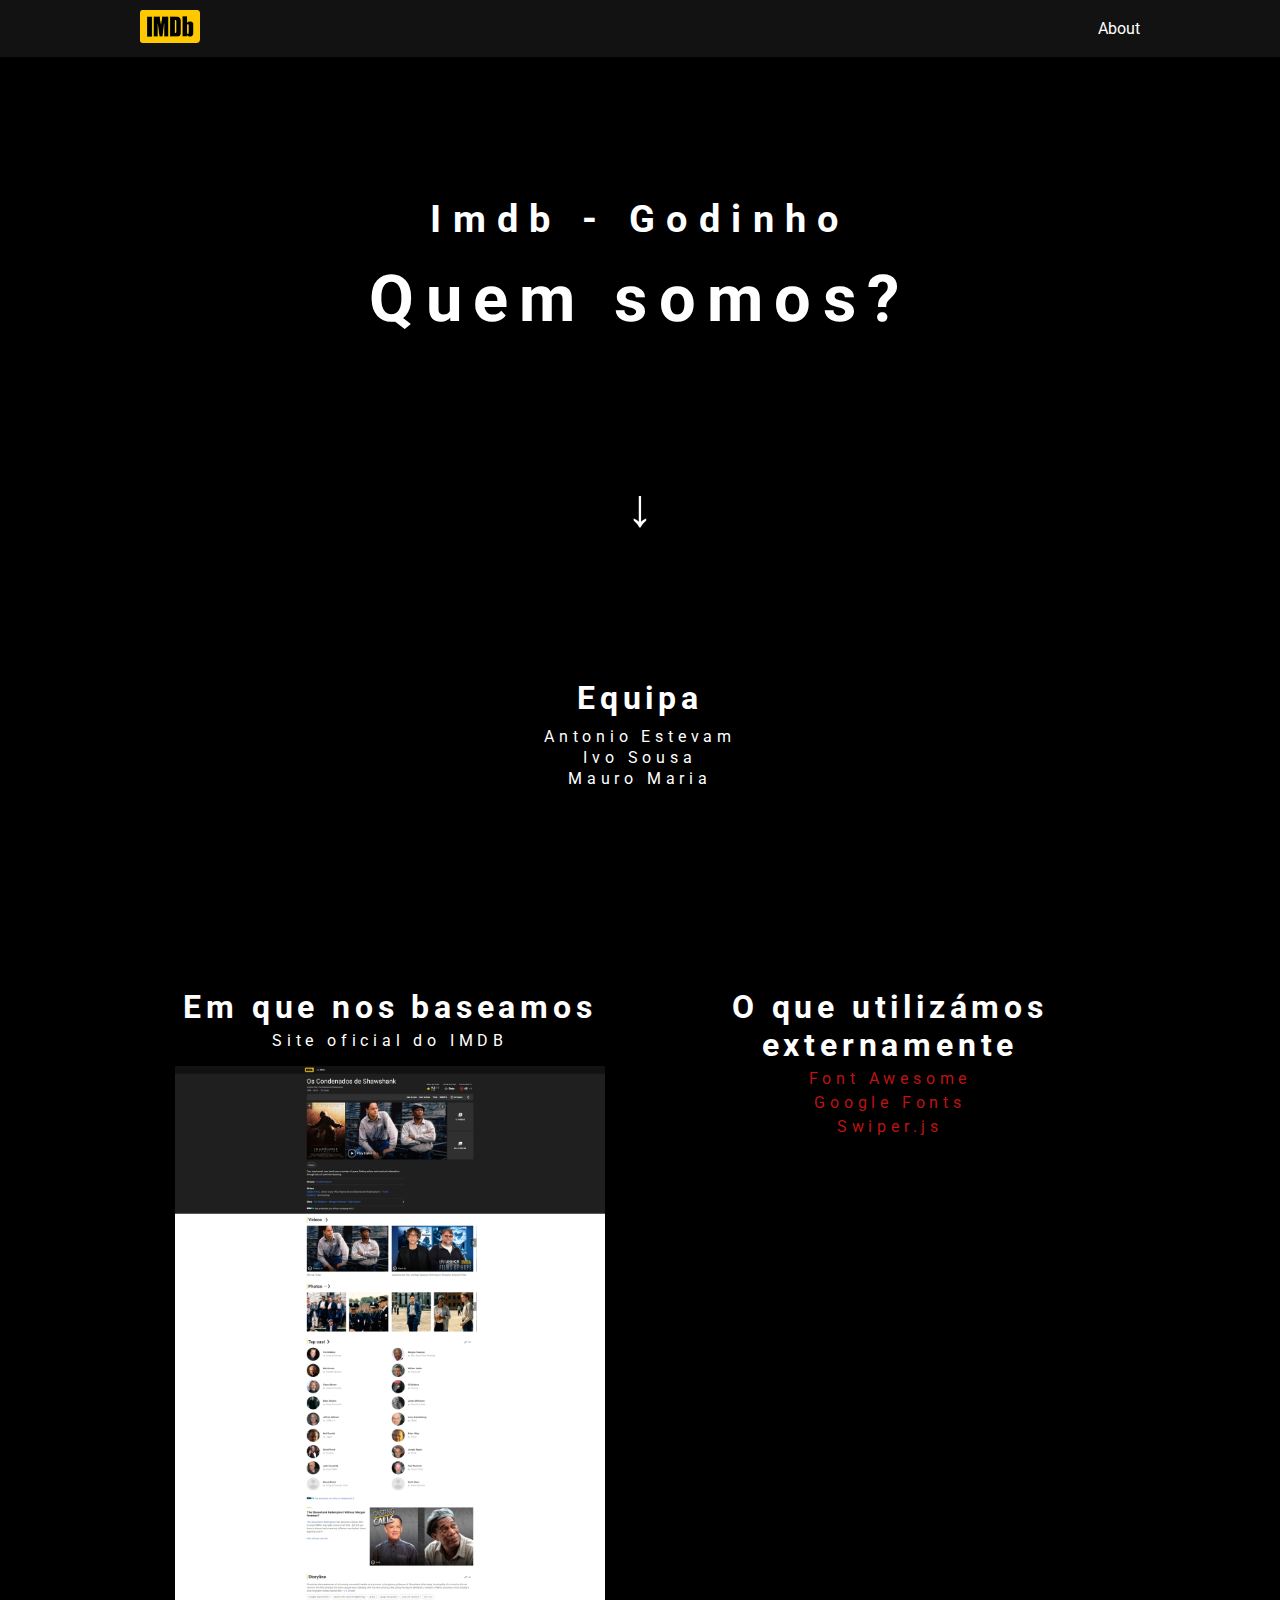
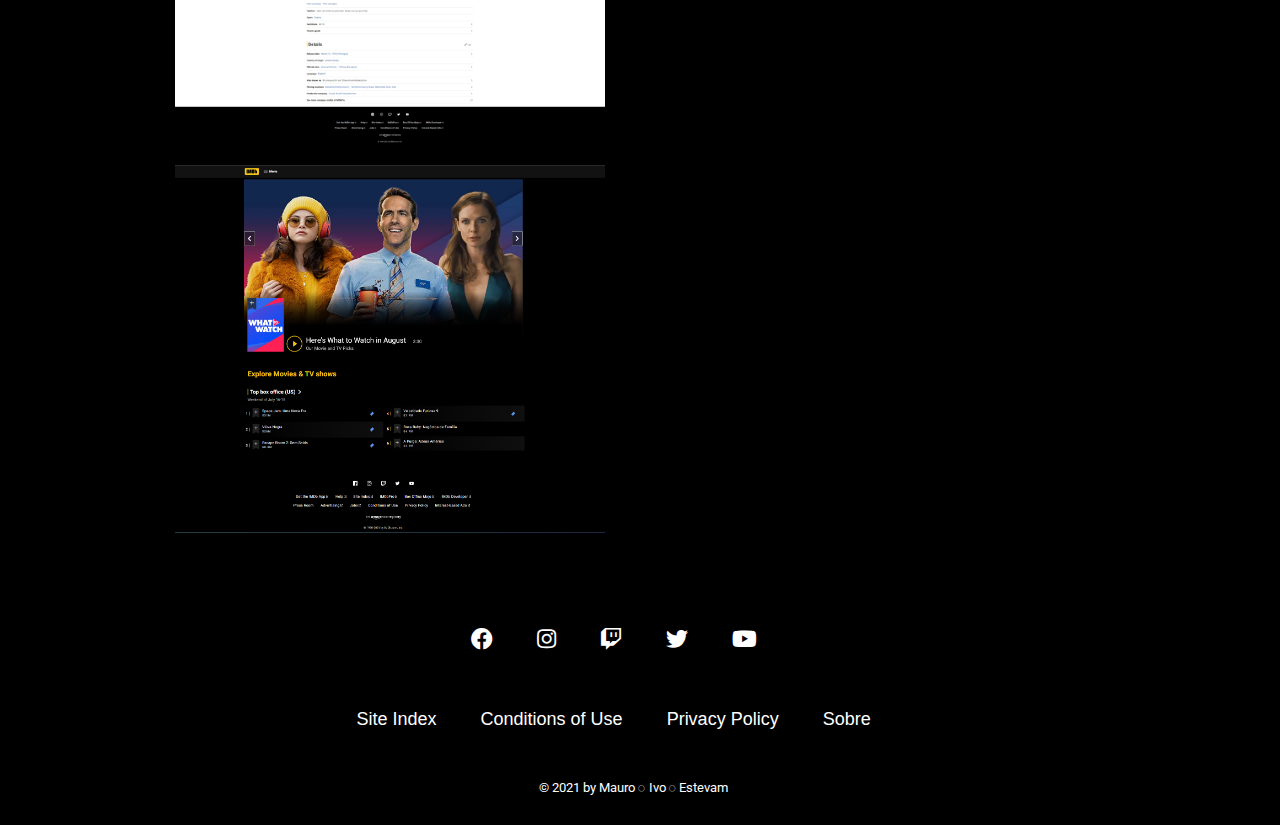
<file: about.html>
<!DOCTYPE html>
<html lang="en">

<head>
     <meta charset="UTF-8">
     <meta http-equiv="X-UA-Compatible" content="IE=edge">
     <meta name="viewport" content="width=device-width, initial-scale=1.0">
     <link rel="stylesheet" href="./src/css/styles.css">
     <link rel="stylesheet" href="https://use.fontawesome.com/releases/v5.1.0/css/all.css">
     <title>About</title>
</head>

<body data-theme="dark">
     <nav>
          <ul class="menu">
            <li class="logo"><a href="./index.html"><img class="imdbLogo" src="src/images/imdbLogo.png"></a></li>
            <li class="item"><a href="./about.html" style="color: white;">About</a></li>
          </ul>
        </nav>

     <section>
          <div class="wrapper">


               <div class="ab_fst">
                    <h1>Imdb - Godinho</h1>
                    <h2>Quem somos?</h1>
               </div>

               <div class="seta">
                    <a>&#8595;</a>
               </div>
          </div>
     </section>

     <section>
          <div class="wrapper">
               <div class="team">
                    <h1>Equipa</h1>
                    <p>Antonio Estevam</p>
                    <p>Ivo Sousa</p>
                    <p>Mauro Maria</p>
               </div>

               <div class="base">
                    <h1>Em que nos baseamos</h1>
                    <p>Site oficial do IMDB</p>

                    <div class="base_imagens">
                         <img src="./src/images/base1.png" alt="">
                         <img src="./src/images/base2.png" alt="">
                    </div>
               </div>

               <div class="utiliz">
                    <h1>O que utilizámos externamente</h1>
                    <a target="_blank" href="https://fontawesome.com/">
                         <p>Font Awesome</p>
                    </a>
                    <a target="_blank" href="https://fonts.google.com/">
                         <p>Google Fonts</p>
                    </a>
                    <a target="_blank" href="https://swiperjs.com/">
                         <p>Swiper.js</p>
                    </a>
               </div>
          </div>
     </section>

     <footer class="footer">
          <div class="inner_footer">

               <div class="footer_third1">
                    <a target="_blank" href="https://www.facebook.com/imdb"><i class="fab fa-facebook"></i></a>
                    <a target="_blank" href="https://www.instagram.com/imdb/"><i class="fab fa-instagram"></i></a>
                    <a target="_blank" href="https://www.twitch.tv/IMDb"><i class="fab fa-twitch"></i></a>
                    <a target="_blank" href="https://twitter.com/imdb"><i class="fab fa-twitter"></i></a>
                    <a target="_blank" href="https://www.youtube.com/imdb"><i class="fab fa-youtube"></i></a>
               </div>

               <div class="footer_third">
                    <a href="./Index.html">Site Index</a>
                    <a href="#">Conditions of Use</a>
                    <a href="#">Privacy Policy</a>
                    <a href="./about.html">Sobre</a>
               </div>

               <div class="footer_third2">
                    <p>© 2021 by Mauro ◌ Ivo ◌ Estevam</p>
               </div>
          </div>
     </footer>
</body>

</html>
</file>
<file: src/css/styles.css>
@import url('https://fonts.googleapis.com/css2?family=Roboto:wght@100;400&display=swap');

* {
    font-family: 'Roboto', sans-serif;
    margin: 0;
    padding: 0;
}

body[data-theme=dark] a, body[data-theme=dark] a:visited {
    color: white;
    text-decoration: none;
}

body[data-theme=light] a, body[data-theme=light] a:visited {
  color: black;
  text-decoration: none;
}

.wrapper {
    max-width: 1000px;
    margin: 0 auto;
    padding: 0 100px;
}


body[data-theme=dark]{
  background-color: black;
}
body[data-theme=dark] * {
  color:white
}


body[data-theme=light]{
  background-color: white;
}
body[data-theme=light] * {
  color:black
}


body[data-theme=dark] .ulHome li:nth-child(even) {
  background: linear-gradient(90deg, rgba(2,0,36,0) 10%, rgb(32, 32, 32) 100%);
}
body[data-theme=dark] .ulHome li:nth-child(even):hover{
  background: linear-gradient(90deg, rgba(2,0,36,0) 10%, rgb(17, 17, 17) 100%);
}

body[data-theme=light] .ulHome .li {
  border-color : rgb(145, 145, 145);
  border-bottom-style: solid;
  border-width: 1px;
}

.forceDark *{
  color: white!important;
}

/*Css da Navigation*/

nav {
  background: #121212;
}

nav a {
  color: white!important;
  text-decoration: none;
}

.menu {
  display: flex;
  list-style-type: none;
  max-width: 1000px;
  margin: 0 auto;
  padding: 10px 100px;
  justify-content: space-between;
  align-items: center;
}

.imdbLogo {
  width: 60px;
}



.homeSwiper{
  margin-top: 10px;
  padding-bottom: 30px !important;;
}

.homeSwiper .swiper-slide:hover .movieTitle{
  color: orange;
}

.homeSwiper .swiper-slide:hover{
  background-blend-mode:overlay;
}

.homeSwiper .swiper-button-next, .homeSwiper .swiper-button-prev {
  top:30%
}

.homeSwiper .swiper-slide{
  width: 100%;
  aspect-ratio: 16/9;
  background-size: cover;
  display: flex;
  align-items: flex-end;
}

.homeSwiper .swiper-content {
  display: flex;
  align-items: flex-end;
  padding: 0 10px;
  background: linear-gradient(180deg, rgba(0,0,0,0) 0%, rgb(10, 10, 10) 80%);
  width: 100%;
}

.homeSwiper .movieThumb{
  width: 200px;
  aspect-ratio: 1/1.5;
  margin-right: 15px;
  background-size: cover;
  background-position: center;
  border-radius: 5PX;
}

.homeSwiper .movieTitle{
  margin-bottom: 10px;
  font-size: 30px;
  color:white
}

/*Footer*/
.footer {
  bottom: 0;
  width: 99vw;
  display: block;
  overflow: hidden;
  padding: 96px 96px 30px 96px;
  box-sizing: border-box;
}
.inner_footer {
  max-width: 1000px;
    margin: 0 auto;
    padding: 0 100px;
}
.inner_footer .footer_third {
  text-align: center;
  height: 100%;
  display: block;
  margin-top: 15px;
}
.inner_footer .footer_third1 {
  text-align: center;
  height: 100%;
  display: block;
  margin-bottom: 56px;
  margin-top: -56px;
}
.inner_footer .footer_third1 a {
  font-family: Arial, Helvetica, sans-serif;
  font-size: 22px;
  width: 100%;
  padding-right: 40px;
}
.inner_footer .footer_third a {
  font-family: Arial, Helvetica, sans-serif;
  font-size: 18px;
  width: 100%;
  padding-right: 40px;
}
.footer_third2 {
  font-family: Arial, Helvetica, sans-serif;
  font-size: 13px;
  text-align: center;
  margin-top: 50px;
}

/*Removedor de style UL*/

ul {
  list-style-type: none;
}

/*Lista de filmes - Home*/
.ulHome {
  display: grid;
  grid-template-columns: 1fr 1fr;
  grid-template-rows: repeat(5,70px);
  grid-column-gap: 10px;
  grid-auto-flow: column;
  list-style: none;
  list-style-position: inside;
}
.ulHome .li {
  display: flex;
  align-items: center;
}
.ulHome .li:hover *{
  color:rgb(145, 145, 145)
}
.ulHome .moviePosition {
    border-color: orange;
    border-right-style: solid;
    border-right-width: 2px;
    padding-right: 5px;
    margin-right: 10px ;
}
.ulHome .movieThumb {
  width: 40px;
  aspect-ratio: 1 / 1.5;
  background-size: cover;
  background-position: center;
  margin-right: 10px;
}

/*About.html*/

.ab_fst {
  font-size: 19px;
  text-align: center;
  margin-top: 14%;
  letter-spacing: .6em;
  animation: move 2s ease-in;
}

.ab_fst h2 {
  font-size: 65px;
  margin-top: 2%;
}

@keyframes move {
  0% {
    transform: translate(-30%, 0);
    opacity: 0%;
  }
  50% {
    text-shadow: 0 25px 50px rgba(0, 0, 0, 0.75);
    opacity: 20%;
  }
}

.seta {
  font-size: 53px;
  text-align: center;
  margin-top: 14%;
  margin-bottom: 14%; 
}

.team {
  letter-spacing: .3em;
  text-align: center;
  margin-bottom: 20%;
}

.team h1 {
  margin-bottom: 1%;
}

.team p {
  margin-bottom: 0.2%;
}

.base {
  float: left;
  letter-spacing: .3em;
  text-align: center;
  width: 50%;
  margin-bottom: 5%;
}

.base h1 {
  margin-bottom: 1%;
}

.base p {
  margin-bottom: 0.2%;
}

.base_imagens img {
  margin-top: 3%;
  max-width: 430px;
}

.utiliz {
  float: right;
  letter-spacing: .3em;
  text-align: center;
  width: 50%;
}

.utiliz h1 {
  margin-bottom: 1%;
}
.utiliz p {
  margin-bottom: 1%;
  color: #bd1313;
}











.movie_header {
    padding-top: 50px;
    background-color: rgb(27, 27, 27);
    color:white;
}

.movie_header .topHeader {
    margin-bottom: 20px;
    display: flex;
    flex-direction: row;
    justify-content: space-between;
    align-items: center;

}
.movie_header .topHeader .title {
    font-size: 35px;
}

.movie_header .topHeader .underTitle {
    color:rgb(121, 121, 121);
    font-size: 15px;
}

.movie_header .topHeader .rating {
    font-size: 25px;
    font-weight: bold;
}

.movie_header_media {
    display: flex;
    margin-bottom: 20px;
}

.movie_header_media img {
    width: 25%;
    margin-right: 5px;
    border-radius: 7px;
}

.movie_header_media iframe {
    width: 60%;
    border-radius: 7px;
    margin-right: 5px;
}

.movie_header_media div {
    width: 15%;
    display: flex;
    flex-direction: column;
}

.movie_header_media div a{
    display: flex;
    flex-direction: column;
    padding: 15px;
    text-align: center;
    background-color: rgb(44, 44, 44);
    border-radius: 7px;
    color: white;
    height: -webkit-fill-available;
    padding: 50% 0;
}

.movie_header_media div a:visited{
    color: white;
}

.movie_header_media div a:hover{
    background-color: rgb(59, 58, 58);
}

.movie_header_media div a:first-of-type{
    margin-bottom: 7px;
}

.movie_header_media div a i{
    font-size: 30px;
}

.movie_header_description .label {
    margin-bottom: 10px;
    font-weight: bold;
}

.movie_header_description .tags {
    display: flex;
    flex-direction: row;
    flex-wrap: wrap;
}

.movie_header_description .tags li {
    padding: 7px 12px;
    list-style: none;
    margin-right: 10px;
    margin-bottom: 10px;
    border-radius: 100px;
    border: solid;
    border-width: thin;
}

.movie_header_description .synopsis, .director, .actors {
    padding: 15px 0;
}

.movie_header_description .synopsis, .director {
    border-bottom-style: solid;
    border-width: thin;
    border-color: rgb(121, 121, 121);
}

.movie_header_description .actors ul {
    display: flex;
    flex-direction: row;
    flex-wrap: wrap;
}

.movie_header_description .actors ul li, .secondary-link{
    list-style: none;
    margin-right: 10px;
    margin-bottom: 10px;
}

.movie_header_description .actors ul .secondary-link {
    color: rgb(121, 121, 121);
}


.movie_body_section {
    padding-bottom: 30px;
}

.section_title {
    border-color: orange;
    border-left-style: solid;
    border-left-width: 5px;
    padding-left: 10px;
    margin: 20px 0;
}

.movie_body_section .swiper-container .swiper-slide{
    margin-right: 10px;
}

.swiper-button-prev, .swiper-button-next {
    background: rgba(0, 0, 0, 0.5);
    padding: 10px;
    border-color: rgb(177, 177, 177);
    border-width: 2px;
    border-style: solid;
    color: white!important;
    border-radius: 10%;
}

.swiper-button-prev:hover::after, .swiper-button-next:hover::after {
    color: orange;
}

.swiper-button-next.swiper-button-disabled, .swiper-button-prev.swiper-button-disabled {
    display: none;
}

.movie_body_section .swiper-container .swiper-slide *{
    width: 100%;
}




.movie_body_section .castList{
    display: grid;
    grid-template-columns: 1fr 1fr;
    grid-row-gap: 10px;
    grid-column-gap: 10px;
}

.movie_body_section .castList .castMember{
    display: flex;
    flex-direction: row;
    align-items: center;
}

.movie_body_section .castList .castMember_picture{
    width: 60px;
    border-radius: 100%;
    margin-right:20px;
}

.movie_body_section .castList .castMember_details{
    display: flex;
    flex-direction: column;
    align-items:flex-start;
}

.movie_body_section .castList .castMember_details .name {
    font-weight: bold;
}

.movie_body_section .castList .castMember_details .role {
    font-size: 12px;
    color:rgb(145, 145, 145);
}

.movie_body_section .detailsList {

}

.movie_body_section .detailsList .detailsListItem {
    list-style: none;
    border-bottom-style: solid;
    border-width: thin;
    border-color: rgb(121, 121, 121);
    display: flex;
    flex-direction: row;
    padding: 15px 0;
}

.movie_body_section .detailsList .detailsListItem .label {
    font-weight: bold;
    margin-right: 20px;
}

.movie_body_section .detailsList .detailsListItem .content{
    list-style: none;
    display: flex;
    flex-direction: row;
}

.movie_body_section .detailsList .detailsListItem .content li:before{
    display: inline-block;
    margin: 0 .5rem .2rem;
    content: '';
    font-size: 1rem;
    line-height: .5rem;
    padding: 1px;
    border-radius: 50%;
    vertical-align: middle;
    background-color: currentColor;
}

.movie_body_section .detailsList .detailsListItem .content li:first-of-type:before{
    display: none;
}

.movie_header a, .movie_header a:visited {
  color:rgb(0, 119, 255)!important
}

.movie_header .secondary-link {
  color:rgb(138, 138, 138)!important
}


.movie_header a:hover {
  color:white!important
}
</file>
